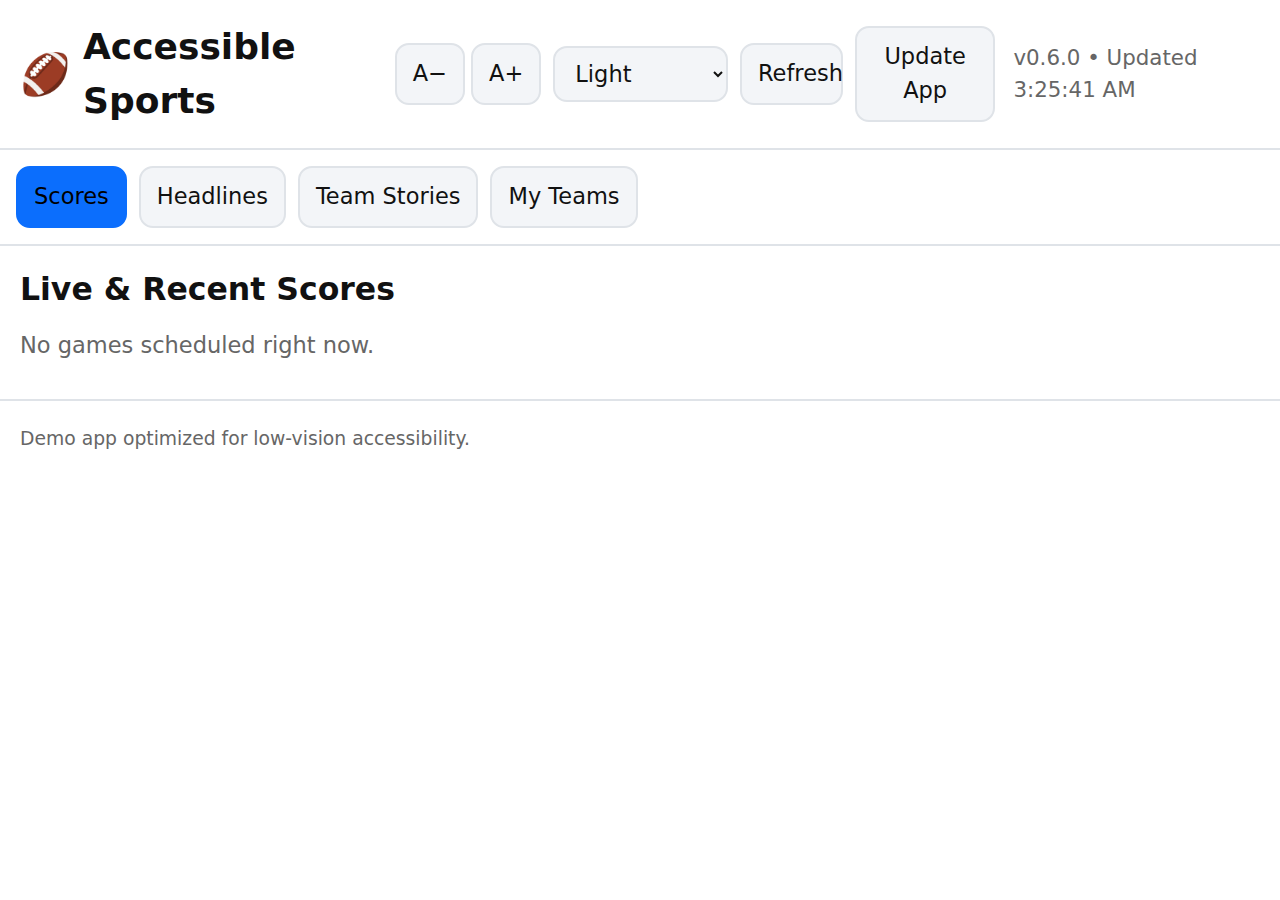
<file: index.html>
<!doctype html>
<html lang="en">
  <head>
    <meta charset="utf-8" />
    <meta name="viewport" content="width=device-width, initial-scale=1" />
    <title>Accessible Sports</title>
    <link rel="stylesheet" href="styles.css" />
    <link rel="manifest" href="manifest.webmanifest" />
  </head>
  <body>
    <a class="skip-link" href="#main">Skip to content</a>

    <header class="app-header" role="banner">
      <div class="brand">
        <span aria-hidden="true" class="brand-icon" title="Ball">🏈</span>
        <h1>Accessible Sports</h1>
      </div>

      <div class="controls" role="group" aria-label="Display controls">
        <div class="control-group" aria-label="Text size">
          <button id="decreaseText" class="btn" aria-label="Decrease text size">A−</button>
          <button id="increaseText" class="btn" aria-label="Increase text size">A+</button>
        </div>
        <label for="themeSelect" class="visually-hidden">Theme</label>
        <select id="themeSelect" class="select" aria-label="Theme selector">
          <option value="light">Light</option>
          <option value="dark">Dark</option>
          <option value="high-contrast">High Contrast</option>
        </select>
        <button id="refreshData" class="btn" aria-label="Refresh live data">Refresh</button>
        <button id="updateApp" class="btn" aria-label="Update app and clear cache">Update App</button>
        <span id="lastUpdated" class="muted-text" aria-live="polite" aria-atomic="true"></span>
      </div>
    </header>

    <nav class="tabs" role="tablist" aria-label="Primary">
      <button role="tab" id="tab-scores" aria-controls="panel-scores" aria-selected="true" class="tab">Scores</button>
      <button role="tab" id="tab-headlines" aria-controls="panel-headlines" aria-selected="false" class="tab">Headlines</button>
      <button role="tab" id="tab-stories" aria-controls="panel-stories" aria-selected="false" class="tab">Team Stories</button>
      <button role="tab" id="tab-myteams" aria-controls="panel-myteams" aria-selected="false" class="tab">My Teams</button>
    </nav>

    <main id="main" class="app-main" role="main">
      <section id="panel-scores" role="tabpanel" aria-labelledby="tab-scores">
        <h2 class="section-title">Live & Recent Scores</h2>
        <div id="scoresList" class="card-list" aria-live="polite"></div>
      </section>

      <section id="panel-headlines" role="tabpanel" aria-labelledby="tab-headlines" hidden>
        <h2 class="section-title">Top Headlines</h2>
        <div id="headlinesList" class="card-list" aria-live="polite"></div>
      </section>

      <section id="panel-stories" role="tabpanel" aria-labelledby="tab-stories" hidden>
        <h2 class="section-title">Stories for My Teams</h2>
        <p class="hint">Based on your favorites. Prefilled with Tampa Bay teams.</p>
        <div id="storiesList" class="card-list" aria-live="polite"></div>
      </section>

      <section id="panel-myteams" role="tabpanel" aria-labelledby="tab-myteams" hidden>
        <h2 class="section-title">My Teams</h2>
        <p class="hint">Select favorites to prioritize in Scores.</p>
        <div id="teamsList" class="card-list" aria-live="polite"></div>
      </section>
    </main>

    <!-- In-app article viewer overlay -->
    <div id="articleOverlay" class="overlay" role="dialog" aria-modal="true" aria-labelledby="articleTitle" hidden>
      <div class="overlay-content">
        <div class="overlay-header">
          <h2 id="articleTitle" class="overlay-title"></h2>
          <button id="closeArticle" class="btn" aria-label="Close article">Close</button>
        </div>
        <div id="articleMeta" class="meta"></div>
        <img id="articleImage" class="article-image" alt="" hidden />
        <div id="articleBody" class="article-body"></div>
      </div>
    </div>

    <footer class="app-footer" role="contentinfo">
      <small>Demo app optimized for low-vision accessibility.</small>
    </footer>

    <script src="app.js"></script>
  </body>
  </html>
</file>
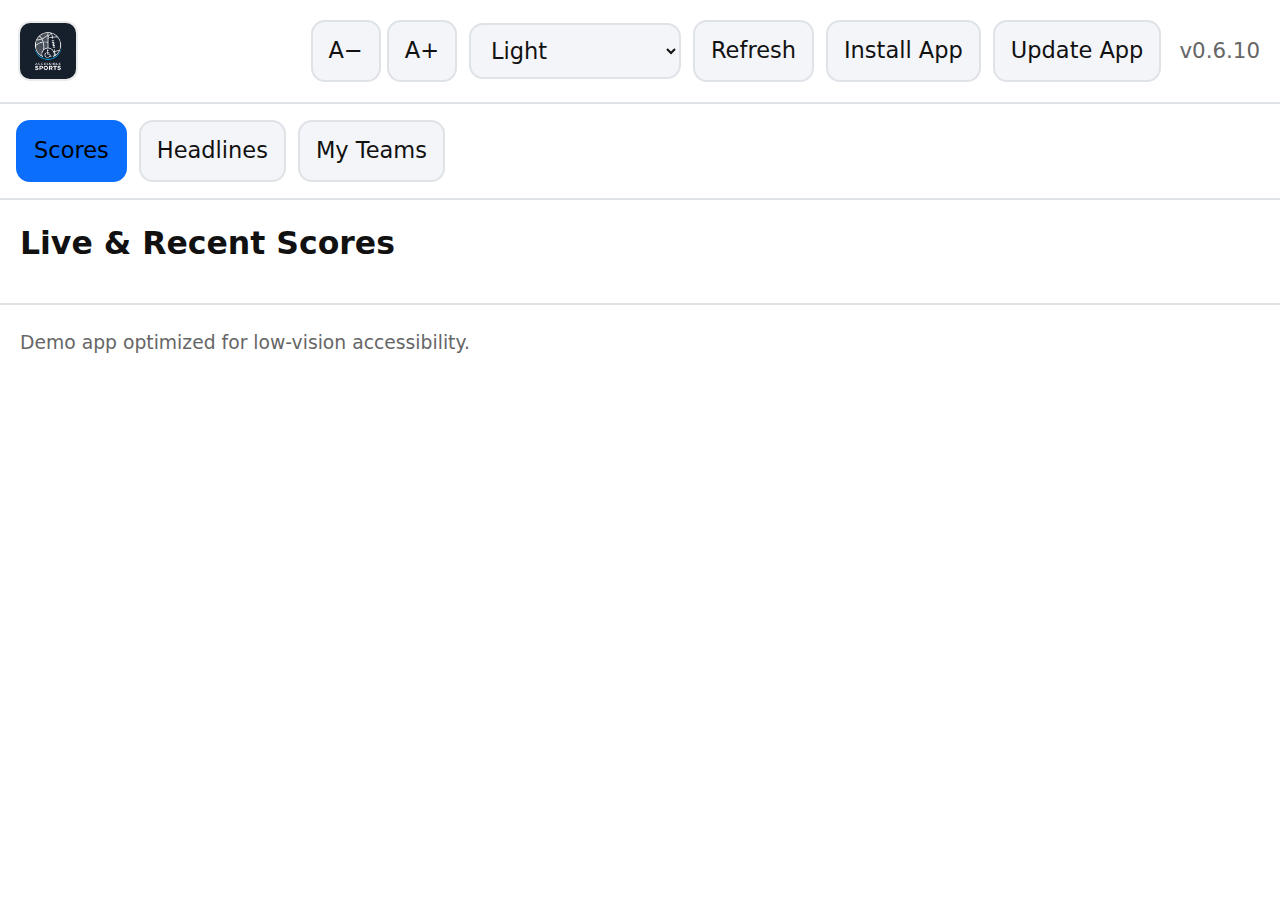
<file: accessible-sports-app/index.html>
<!doctype html>
<html lang="en" data-theme="dark">
  <head>
    <meta charset="utf-8" />
    <meta name="viewport" content="width=device-width, initial-scale=1" />
    <title>Sports App</title>
    <link rel="stylesheet" href="styles.css?v=0.6.10" />
    <link rel="manifest" href="manifest.webmanifest?v=0.6.10" />
    <meta name="color-scheme" content="dark light" />
    <link rel="apple-touch-icon" sizes="180x180" href="icons/icon-192.png" />
  </head>
  <body>
    <a class="skip-link" href="#main">Skip to content</a>

    <header class="app-header" role="banner">
      <div class="brand">
        <img id="brandLogo" class="brand-logo" src="icons/icon-192.png" alt="Sports App" />
      </div>

      <div class="controls" role="group" aria-label="Display controls">
        <div class="control-group" aria-label="Text size">
          <button id="decreaseText" class="btn" aria-label="Decrease text size">A−</button>
          <button id="increaseText" class="btn" aria-label="Increase text size">A+</button>
        </div>
        <label for="themeSelect" class="visually-hidden">Theme</label>
        <select id="themeSelect" class="select" aria-label="Theme selector">
          <option value="light">Light</option>
          <option value="dark">Dark</option>
          <option value="high-contrast">High Contrast</option>
        </select>
        <button id="refreshData" class="btn" aria-label="Refresh live data">Refresh</button>
        <button id="installApp" class="btn" aria-label="Install this app">Install App</button>
        <button id="updateApp" class="btn" aria-label="Update app and clear cache">Update App</button>
        <span id="lastUpdated" class="muted-text" aria-live="polite" aria-atomic="true"></span>
      </div>
    </header>

    <nav class="tabs" role="tablist" aria-label="Primary">
      <button role="tab" id="tab-scores" aria-controls="panel-scores" aria-selected="true" class="tab">Scores</button>
      <button role="tab" id="tab-headlines" aria-controls="panel-headlines" aria-selected="false" class="tab">Headlines</button>
      <button role="tab" id="tab-myteams" aria-controls="panel-myteams" aria-selected="false" class="tab">My Teams</button>
    </nav>

    <main id="main" class="app-main" role="main">
      <section id="panel-scores" role="tabpanel" aria-labelledby="tab-scores">
        <h2 class="section-title">Live & Recent Scores</h2>
        <div id="scoresList" aria-live="polite"></div>
      </section>

      <section id="panel-headlines" role="tabpanel" aria-labelledby="tab-headlines" hidden>
        <h2 class="section-title">Headlines</h2>
        <div id="headlinesList" class="card-list" aria-live="polite"></div>
      </section>

      <section id="panel-myteams" role="tabpanel" aria-labelledby="tab-myteams" hidden>
        <h2 class="section-title">My Teams</h2>
        <p class="hint">Select favorites to prioritize in Scores.</p>
        <div id="teamsList" class="card-list" aria-live="polite"></div>
      </section>
    </main>

    <!-- In-app article viewer overlay -->
    <div id="articleOverlay" class="overlay" role="dialog" aria-modal="true" aria-labelledby="articleTitle" hidden>
      <div class="overlay-content">
        <div class="overlay-header">
          <button id="backArticle" class="btn back-btn" aria-label="Back">Back</button>
          <h2 id="articleTitle" class="overlay-title"></h2>
        </div>
        <div id="articleMeta" class="meta"></div>
        <img id="articleImage" class="article-image" alt="" hidden />
        <div id="articleBody" class="article-body"></div>
      </div>
    </div>

    <footer class="app-footer" role="contentinfo">
      <small>Demo app optimized for low-vision accessibility.</small>
    </footer>

    <!-- Install on Phone (QR) -->
    <section id="qrSection" class="qr-section" hidden aria-label="Install on phone">
      <div class="qr-wrap">
        <div class="row" style="align-items:center; gap: 1rem;">
          <strong>Install on your phone</strong>
          <button id="closeQR" class="btn" aria-label="Close">Close</button>
        </div>
        <div class="row" style="align-items:center; gap: 1rem; margin-top: .5rem;">
          <img id="qrImg" alt="QR code for this app URL" width="200" height="200" />
          <div>
            <div style="word-break: break-all; max-width: 40ch;" id="shareUrl"></div>
            <button id="copyLink" class="btn" aria-label="Copy link to clipboard">Copy Link</button>
            <p class="hint">Android (Firefox): Menu ⋮ → Install • iPhone (Safari): Share → Add to Home Screen</p>
          </div>
        </div>
      </div>
    </section>

    <script src="app.js?v=0.6.10"></script>
  </body>
  </html>
</file>
<file: styles.css>
:root {
  --scale: 1.15;
  --font-base: 18px;
  --radius: 14px;
  --space-1: 8px;
  --space-2: 12px;
  --space-3: 16px;
  --space-4: 20px;

  /* Light theme */
  --bg: #ffffff;
  --text: #111111;
  --muted: #666666;
  --primary: #0b6efd;
  --card: #f3f5f8;
  --border: #dfe3e8;
}

/* Dark theme override */
[data-theme="dark"] {
  --bg: #0f1115;
  --text: #f6f7f9;
  --muted: #b3b7bd;
  --primary: #4da3ff;
  --card: #151922;
  --border: #2a2f3a;
}

/* High contrast theme */
[data-theme="high-contrast"] {
  --bg: #000000;
  --text: #ffffff;
  --muted: #ffd800;
  --primary: #00ffff;
  --card: #000000;
  --border: #ffffff;
}

html {
  font-size: calc(var(--font-base) * var(--scale));
}

body {
  margin: 0;
  font-family: system-ui, -apple-system, Segoe UI, Roboto, Ubuntu, Cantarell,
    Noto Sans, Helvetica Neue, Arial, "Apple Color Emoji", "Segoe UI Emoji";
  background: var(--bg);
  color: var(--text);
  line-height: 1.5;
}

[hidden] { display: none !important; }

.skip-link {
  position: absolute;
  left: -9999px;
  top: auto;
}
.skip-link:focus {
  left: 8px;
  top: 8px;
  background: var(--primary);
  color: #000;
  padding: 8px 12px;
  border-radius: 8px;
  z-index: 1000;
}

.app-header {
  display: flex;
  align-items: center;
  justify-content: space-between;
  gap: var(--space-3);
  padding: var(--space-4);
  border-bottom: 2px solid var(--border);
  position: sticky;
  top: 0;
  background: var(--bg);
  z-index: 10;
}

.brand { display: flex; align-items: center; gap: var(--space-2); }
.brand-logo { width: calc(28px * var(--scale)); height: calc(28px * var(--scale)); max-width: 48px; max-height: 48px; border-radius: 8px; box-shadow: 0 0 0 2px rgba(0,0,0,0.05); }
.brand h1 { font-size: 1.6rem; margin: 0; }
.brand-icon { font-size: 1.8rem; }

.controls { display: flex; align-items: center; gap: var(--space-2); }
.control-group { display: flex; gap: 6px; }

.btn, .select, .tab {
  font: inherit;
  padding: 12px 16px;
  border-radius: var(--radius);
  border: 2px solid var(--border);
  background: var(--card);
  color: var(--text);
  min-height: 48px;
  min-width: 48px;
  cursor: pointer;
}
.btn:hover, .tab:hover { border-color: var(--primary); }
.btn[aria-pressed="true"] { outline: 3px solid var(--primary); outline-offset: 2px; }
.select { cursor: pointer; }

.tabs { display: flex; gap: var(--space-2); padding: var(--space-3); border-bottom: 2px solid var(--border); }
.tab[aria-selected="true"] { background: var(--primary); color: #000; border-color: var(--primary); }

.app-main { padding: var(--space-4); }
.section-title { font-size: 1.4rem; margin: 0 0 var(--space-3); }
.hint { color: var(--muted); margin: 0 0 var(--space-3); }
.muted-text { color: var(--muted); margin-left: 6px; font-size: 0.95rem; }

.card-list { display: grid; gap: var(--space-3); }
.card {
  background: var(--card);
  border: 2px solid var(--border);
  border-radius: var(--radius);
  padding: var(--space-3);
}
.card.clickable { cursor: pointer; }
.card.clickable:active { transform: scale(0.998); }
.card h3 { margin: 0 0 6px; font-size: 1.2rem; }
.card .meta { color: var(--muted); margin-bottom: 6px; }
.card .thumb { width: 100%; height: auto; border-radius: calc(var(--radius) - 4px); display: block; margin-bottom: 8px; }
.row { display: flex; gap: var(--space-2); align-items: center; justify-content: space-between; }
.team { display: grid; grid-template-columns: auto 1fr auto; gap: 10px; align-items: center; }
.team-name { font-weight: 600; }
.score { font-variant-numeric: tabular-nums; font-weight: 700; }
.favorite-btn { margin-left: auto; }

/* Big focus ring for keyboard users */
:focus-visible {
  outline: 4px solid var(--primary);
  outline-offset: 3px;
}

.app-footer { padding: var(--space-4); color: var(--muted); border-top: 2px solid var(--border); }

.visually-hidden { position: absolute !important; width: 1px; height: 1px; padding: 0; margin: -1px; overflow: hidden; clip: rect(0, 0, 0, 0); border: 0; }

/* Responsive tweaks */
@media (min-width: 720px) {
  .card-list { grid-template-columns: repeat(2, 1fr); }
}
@media (min-width: 1040px) {
  .card-list { grid-template-columns: repeat(3, 1fr); }
}

/* Overlay article viewer */
.overlay {
  position: fixed;
  inset: 0;
  background: color-mix(in oklab, var(--bg) 80%, transparent);
  backdrop-filter: blur(4px);
  display: grid;
  justify-content: center;
  align-items: start;
  padding: var(--space-4) 0;
  overscroll-behavior: none;
  touch-action: none; /* prevent background panning */
  overflow: hidden;   /* only inner content scrolls */
  z-index: 100;
}
.overlay-content {
  width: min(960px, 92vw);
  max-height: 90vh; /* fallback */
  max-height: 90dvh; /* reduce address bar jump on mobile */
  background: var(--bg);
  color: var(--text);
  border: 2px solid var(--border);
  border-radius: var(--radius);
  padding: var(--space-3);
  overflow: auto;
  -webkit-overflow-scrolling: touch;
  overscroll-behavior: contain;
  touch-action: pan-y;
}
.overlay-header { display: flex; align-items: center; justify-content: space-between; gap: var(--space-2); position: sticky; top: 0; background: var(--bg); padding-bottom: 6px; }
.overlay-title { margin: 0; font-size: 1.4rem; }
.article-image { width: 100%; height: auto; border-radius: calc(var(--radius) - 4px); margin: 8px 0; aspect-ratio: 16 / 9; object-fit: cover; }
.article-body { font-size: 1.1rem; }
</file>
<file: accessible-sports-app/styles.css>
:root {
  --scale: 1.15;
  --font-base: 18px;
  --radius: 14px;
  --space-1: 8px;
  --space-2: 12px;
  --space-3: 16px;
  --space-4: 20px;

  /* Light theme */
  --bg: #ffffff;
  --text: #111111;
  --muted: #666666;
  --primary: #0b6efd;
  --card: #f3f5f8;
  --border: #dfe3e8;
}

/* Dark theme override */
[data-theme="dark"] {
  --bg: #0f1115;
  --text: #f6f7f9;
  --muted: #b3b7bd;
  --primary: #4da3ff;
  --card: #151922;
  --border: #2a2f3a;
}

/* High contrast theme */
[data-theme="high-contrast"] {
  --bg: #000000;
  --text: #ffffff;
  --muted: #ffd800;
  --primary: #00ffff;
  --card: #000000;
  --border: #ffffff;
}

html {
  font-size: calc(var(--font-base) * var(--scale));
}

body {
  margin: 0;
  font-family: system-ui, -apple-system, Segoe UI, Roboto, Ubuntu, Cantarell,
    Noto Sans, Helvetica Neue, Arial, "Apple Color Emoji", "Segoe UI Emoji";
  background: var(--bg);
  color: var(--text);
  line-height: 1.5;
}

[hidden] { display: none !important; }

.skip-link {
  position: absolute;
  left: -9999px;
  top: auto;
}
.skip-link:focus {
  left: 8px;
  top: 8px;
  background: var(--primary);
  color: #000;
  padding: 8px 12px;
  border-radius: 8px;
  z-index: 1000;
}

.app-header {
  display: flex;
  align-items: center;
  justify-content: space-between;
  gap: var(--space-3);
  padding: var(--space-4);
  border-bottom: 2px solid var(--border);
  position: sticky;
  top: 0;
  background: var(--bg);
  z-index: 10;
}

.brand { display: flex; align-items: center; gap: var(--space-2); }
.brand-logo { height: 56px; width: auto; border-radius: 10px; box-shadow: 0 0 0 2px rgba(0,0,0,0.08); }
.brand h1 { font-size: 1.6rem; margin: 0; }
.brand-icon { font-size: 1.8rem; }

.controls { display: flex; align-items: center; gap: var(--space-2); }
.control-group { display: flex; gap: 6px; }

.btn, .select, .tab {
  font: inherit;
  padding: 12px 16px;
  border-radius: var(--radius);
  border: 2px solid var(--border);
  background: var(--card);
  color: var(--text);
  min-height: 48px;
  min-width: 48px;
  cursor: pointer;
}
.btn:hover, .tab:hover { border-color: var(--primary); }
.btn[aria-pressed="true"] { outline: 3px solid var(--primary); outline-offset: 2px; }
.select { cursor: pointer; }

.tabs { display: flex; gap: var(--space-2); padding: var(--space-3); border-bottom: 2px solid var(--border); }
.tab[aria-selected="true"] { background: var(--primary); color: #000; border-color: var(--primary); }

.app-main { padding: var(--space-4); }
.section-title { font-size: 1.4rem; margin: 0 0 var(--space-3); }
.hint { color: var(--muted); margin: 0 0 var(--space-3); }
.muted-text { color: var(--muted); margin-left: 6px; font-size: 0.95rem; }
.badge { display: inline-block; margin-left: 8px; padding: 2px 8px; border-radius: 999px; background: var(--primary); color: #000; font-size: 0.9rem; vertical-align: middle; }
.qr-section { padding: var(--space-4); }

.card-list { display: grid; gap: var(--space-3); }
.card {
  background: var(--card);
  border: 2px solid var(--border);
  border-radius: var(--radius);
  padding: var(--space-3);
  /* Performance: avoid rendering off-screen content until needed */
  content-visibility: auto;
  contain-intrinsic-size: 220px 120px;
}
.card.clickable { cursor: pointer; }
.card.clickable:active { transform: scale(0.998); }
.card h3 { margin: 0 0 6px; font-size: 1.2rem; }
.card .meta { color: var(--muted); margin-bottom: 6px; }
.card .thumb { width: 100%; height: auto; border-radius: calc(var(--radius) - 4px); display: block; margin-bottom: 8px; }
.row { display: flex; gap: var(--space-2); align-items: center; justify-content: space-between; }
.team { display: grid; grid-template-columns: auto 1fr auto; gap: 10px; align-items: center; }
.team-name { font-weight: 600; }
.score { font-variant-numeric: tabular-nums; font-weight: 700; }
.favorite-btn { margin-left: auto; }

/* Big focus ring for keyboard users */
:focus-visible {
  outline: 4px solid var(--primary);
  outline-offset: 3px;
}

.app-footer { padding: var(--space-4); color: var(--muted); border-top: 2px solid var(--border); }

.visually-hidden { position: absolute !important; width: 1px; height: 1px; padding: 0; margin: -1px; overflow: hidden; clip: rect(0, 0, 0, 0); border: 0; }

/* Responsive tweaks */
@media (min-width: 720px) {
  .card-list { grid-template-columns: repeat(2, 1fr); }
}
@media (min-width: 1040px) {
  .card-list { grid-template-columns: repeat(3, 1fr); }
}

/* Mobile-first tweaks */
@media (max-width: 640px) {
  .app-header { align-items: flex-start; gap: var(--space-2); }
  .controls { flex-wrap: wrap; row-gap: 6px; }
  .tabs { overflow-x: auto; white-space: nowrap; gap: 8px; }
  .tab { flex: 0 0 auto; }
}

/* Overlay article viewer */
.overlay {
  position: fixed;
  inset: 0;
  /* Opaque backdrop to avoid visible background jumping */
  background: color-mix(in oklab, var(--bg) 96%, transparent);
  backdrop-filter: none;
  display: grid;
  justify-content: center;
  align-items: start;
  padding: var(--space-4) 0;
  overscroll-behavior: none;
  touch-action: none;
  overflow: hidden;
  z-index: 100;
}
.overlay-content {
  width: min(960px, 92vw);
  max-height: 90vh; /* fallback */
  max-height: 90dvh; /* reduce address bar jump on mobile */
  background: var(--bg);
  color: var(--text);
  border: 2px solid var(--border);
  border-radius: var(--radius);
  padding: var(--space-3);
  overflow: auto;
  -webkit-overflow-scrolling: touch;
  overscroll-behavior: contain;
  touch-action: pan-y;
}
.overlay-header { display: flex; align-items: center; justify-content: space-between; gap: var(--space-2); padding-bottom: 6px; }
.overlay-title { margin: 0; font-size: 1.4rem; }
.article-image { width: 100%; height: auto; border-radius: calc(var(--radius) - 4px); margin: 8px 0; aspect-ratio: 16 / 9; object-fit: cover; }
.article-body { font-size: 1.1rem; line-height: 1.6; }
.article-body p { margin: 0 0 var(--space-2); }
.article-body h2, .article-body h3, .article-body h4 { margin: var(--space-3) 0 var(--space-2); }
.article-body ul, .article-body ol { padding-left: 1.25rem; margin: 0 0 var(--space-2); }

/* Sport sections within Scores */
.sport-section { margin: var(--space-4) 0; }
.sport-heading {
  font-size: 1.25rem;
  margin: 0 0 var(--space-3);
  padding: 6px 10px;
  background: var(--card);
  border: 2px solid var(--border);
  border-radius: var(--radius);
}
</file>
